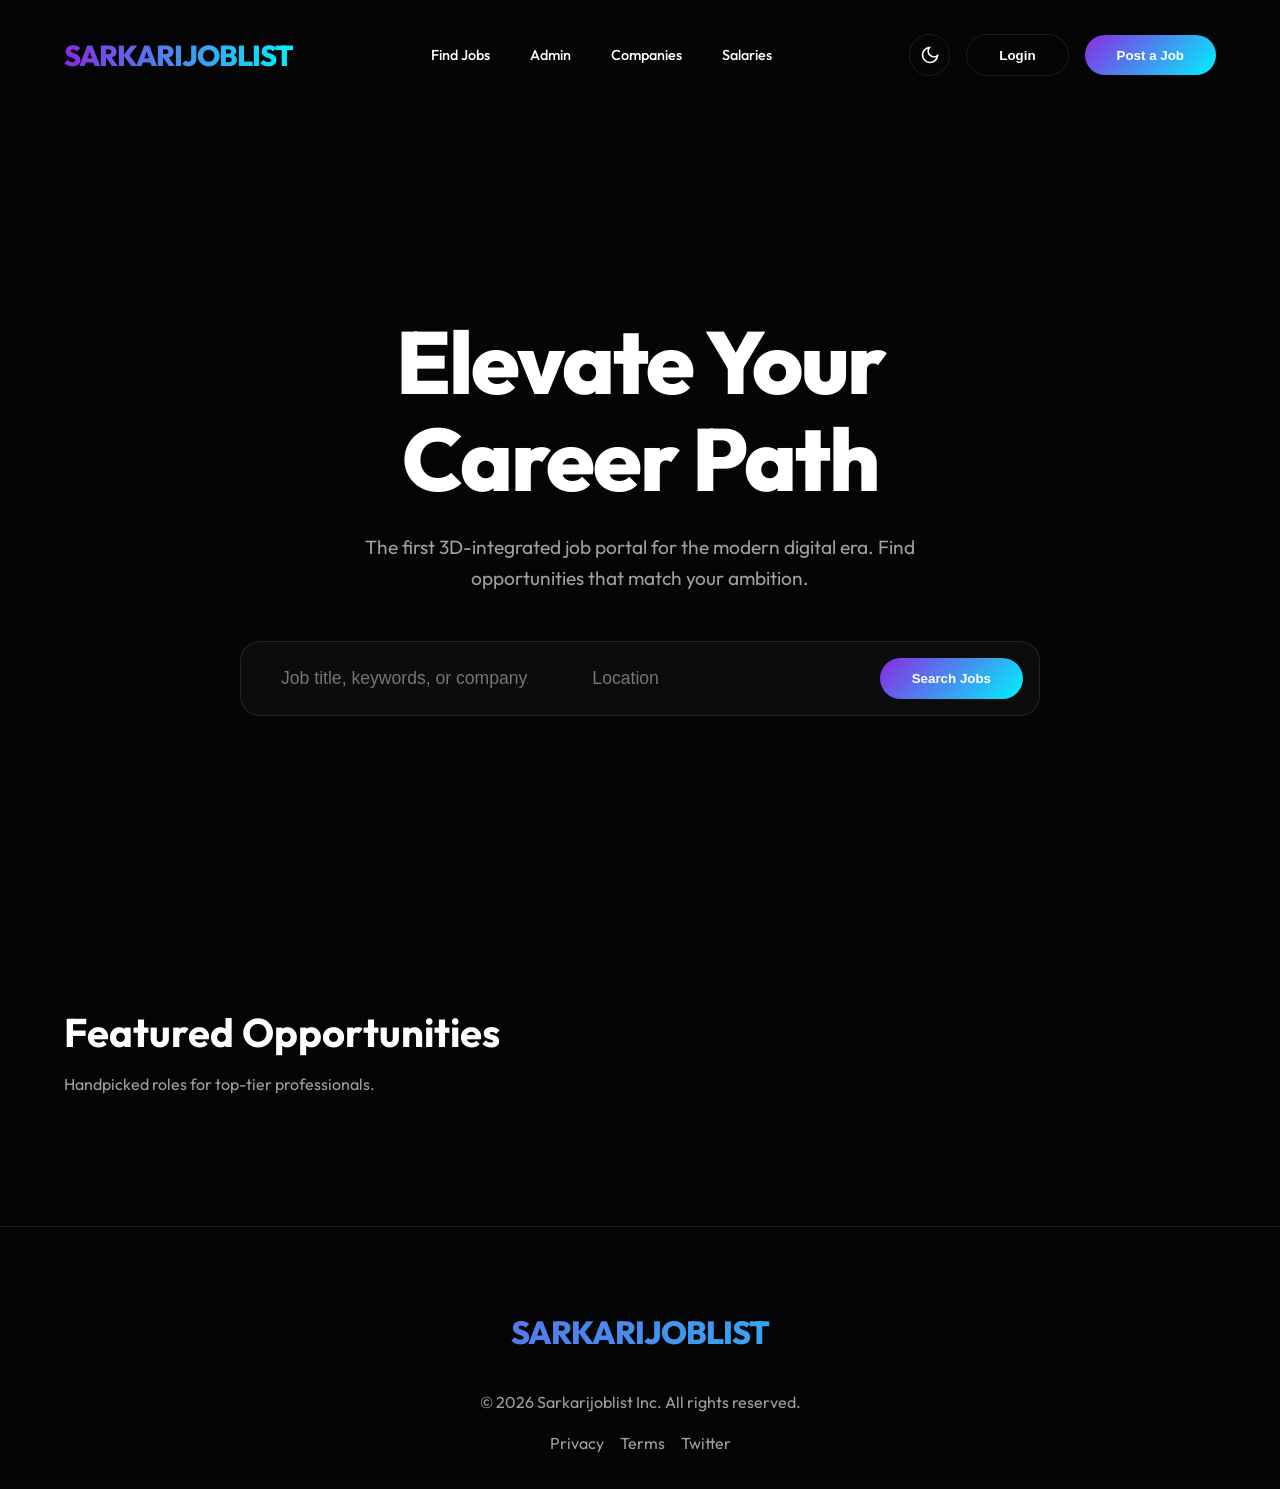
<file: index.html>
<!DOCTYPE html>
<html lang="en">
<head>
    <meta charset="UTF-8">
    <meta name="viewport" content="width=device-width, initial-scale=1.0">
    <title>Sarkarijoblist | Future of Job Search</title>
    <meta name="description" content="Discover your next career move in the 3D workspace. Sarkarijoblist connects top talent with innovative companies.">
    <link rel="stylesheet" href="style.css">
    <script src="https://cdnjs.cloudflare.com/ajax/libs/gsap/3.11.4/gsap.min.js"></script>
</head>
<body>
    <div id="canvas-container"></div>

    <div class="app">
        <nav>
            <div class="logo">SARKARIJOBLIST</div>
            <ul class="nav-links">
                <li><a href="#jobs">Find Jobs</a></li>
                <li><a href="admin.html">Admin</a></li>
                <li><a href="#">Companies</a></li>
                <li><a href="#">Salaries</a></li>
            </ul>
            <div style="display: flex; gap: 1rem; align-items: center;">
                <button id="theme-toggle" class="btn-secondary" style="padding: 0.6rem; display: flex; align-items: center; justify-content: center; border-radius: 50%;">
                    <svg id="theme-icon" viewBox="0 0 24 24" width="20" height="20" fill="none" stroke="currentColor" stroke-width="2"><path d="M21 12.79A9 9 0 1 1 11.21 3 7 7 0 0 0 21 12.79z"/></svg>
                </button>
                <button class="btn-secondary" id="login-btn">Login</button>
                <button class="btn-primary">Post a Job</button>
            </div>
        </nav>

        <section class="hero">
            <h1 id="hero-title">Elevate Your<br>Career Path</h1>
            <p id="hero-subtitle">The first 3D-integrated job portal for the modern digital era. Find opportunities that match your ambition.</p>
            
            <div class="search-container glass">
                <input type="text" placeholder="Job title, keywords, or company...">
                <input type="text" placeholder="Location">
                <button class="btn-primary">Search Jobs</button>
            </div>
        </section>

        <section id="jobs" class="jobs-section">
            <div class="section-header">
                <h2>Featured Opportunities</h2>
                <p style="color: var(--text-muted)">Handpicked roles for top-tier professionals.</p>
            </div>
            <div class="job-grid" id="job-grid">
                <!-- Jobs will be injected here -->
            </div>
        </section>

        <footer>
            <div class="footer-logo logo">SARKARIJOBLIST</div>
            <p style="color: var(--text-muted); margin-bottom: 1rem;">&copy; 2026 Sarkarijoblist Inc. All rights reserved.</p>
            <div style="display: flex; gap: 1rem; justify-content: center;">
                <a href="#" style="color: var(--text-muted); text-decoration: none;">Privacy</a>
                <a href="#" style="color: var(--text-muted); text-decoration: none;">Terms</a>
                <a href="#" style="color: var(--text-muted); text-decoration: none;">Twitter</a>
            </div>
        </footer>
    </div>

    <!-- Login Modal -->
    <div id="login-modal" class="modal-overlay">
        <div class="modal-content glass">
            <button class="close-modal" id="close-modal">&times;</button>
            <h2>Welcome Back</h2>
            <p style="color: var(--text-muted); margin-bottom: 2rem;">Choose your preferred login method to continue.</p>
            
            <div class="social-login-grid">
                <button class="social-btn google" id="google-login">
                    <svg viewBox="0 0 24 24" width="20" height="20"><path fill="currentColor" d="M12.48 10.92v3.28h7.84c-.24 1.84-.92 3.32-2.12 4.52-1.2 1.2-2.84 2.12-5.72 2.12-4.52 0-8.16-3.64-8.16-8.16s3.64-8.16 8.16-8.16c2.48 0 4.28.96 5.6 2.24l2.32-2.32C18.44 2.4 15.8 1 12.48 1 6.96 1 2.52 5.44 2.52 10.96s4.44 9.96 9.96 9.96c3.16 0 5.6-1.04 7.6-3.12 2.04-2.04 2.68-4.92 2.68-7.36 0-.48-.04-.96-.12-1.44H12.48z"/></svg>
                    Continue with Google
                </button>
                
                <button class="social-btn facebook" id="facebook-login">
                    <svg viewBox="0 0 24 24" width="20" height="20"><path fill="currentColor" d="M22 12c0-5.52-4.48-10-10-10S2 6.48 2 12c0 4.99 3.66 9.12 8.44 9.88v-6.99H7.9V12h2.54V9.41c0-2.51 1.49-3.89 3.78-3.89 1.09 0 2.23.19 2.23.19v2.46h-1.26c-1.24 0-1.63.77-1.63 1.56V12h2.77l-.44 2.89h-2.33v6.99C18.34 21.12 22 16.99 22 12z"/></svg>
                    Continue with Facebook
                </button>
                
                <button class="social-btn linkedin" id="linkedin-login">
                    <svg viewBox="0 0 24 24" width="20" height="20"><path fill="currentColor" d="M19 3a2 2 0 0 1 2 2v14a2 2 0 0 1-2 2H5a2 2 0 0 1-2-2V5a2 2 0 0 1 2-2h14m-.5 15.5v-5.3a2.7 2.7 0 0 0-2.7-2.7c-1.2 0-2.2.8-2.5 1.9v-1.6h-2.5v7.7h2.5v-4.1c0-.7.6-1.2 1.3-1.2s1.2.5 1.2 1.2v4.1h2.7M6.5 8.4c.8 0 1.5-.7 1.5-1.5s-.7-1.5-1.5-1.5-1.5.7-1.5 1.5.7 1.5 1.5 1.5m1.3 10.1V10.8H5.2v7.7h2.6z"/></svg>
                    Continue with LinkedIn
                </button>
            </div>

            <div class="modal-footer">
                <p>New to Jobluster? <a href="#">Create an account</a></p>
            </div>
        </div>
    </div>

    <script type="module">
        import { jobs } from './data.js';
        import './main.js';

        // Render Jobs
        const jobGrid = document.getElementById('job-grid');
        jobs.forEach(job => {
            const card = document.createElement('div');
            card.className = 'job-card glass';
            card.innerHTML = `
                <div class="company">${job.company}</div>
                <h3>${job.title}</h3>
                <div style="display: flex; justify-content: space-between; align-items: center; margin-top: 1rem;">
                    <span style="font-size: 0.85rem; color: var(--text-muted)">${job.location} • ${job.type}</span>
                    <span style="font-weight: 600; color: var(--secondary)">${job.salary}</span>
                </div>
                <div class="job-tags">
                    ${job.tags.map(tag => `<span class="tag">${tag}</span>`).join('')}
                </div>
            `;
            jobGrid.appendChild(card);
        });

        // Animations
        gsap.from('#hero-title', {
            y: 50,
            opacity: 0,
            duration: 1,
            ease: 'power4.out',
            delay: 0.2
        });

        gsap.from('#hero-subtitle', {
            y: 30,
            opacity: 0,
            duration: 1,
            ease: 'power4.out',
            delay: 0.4
        });

        gsap.from('.search-container', {
            scale: 0.9,
            opacity: 0,
            duration: 1,
            ease: 'back.out(1.7)',
            delay: 0.6
        });

        gsap.from('.job-card', {
            y: 100,
            opacity: 0,
            duration: 0.8,
            stagger: 0.1,
            scrollTrigger: {
                trigger: '#jobs',
                start: 'top 80%'
            }
        });
    </script>
</body>
</html>
</file>
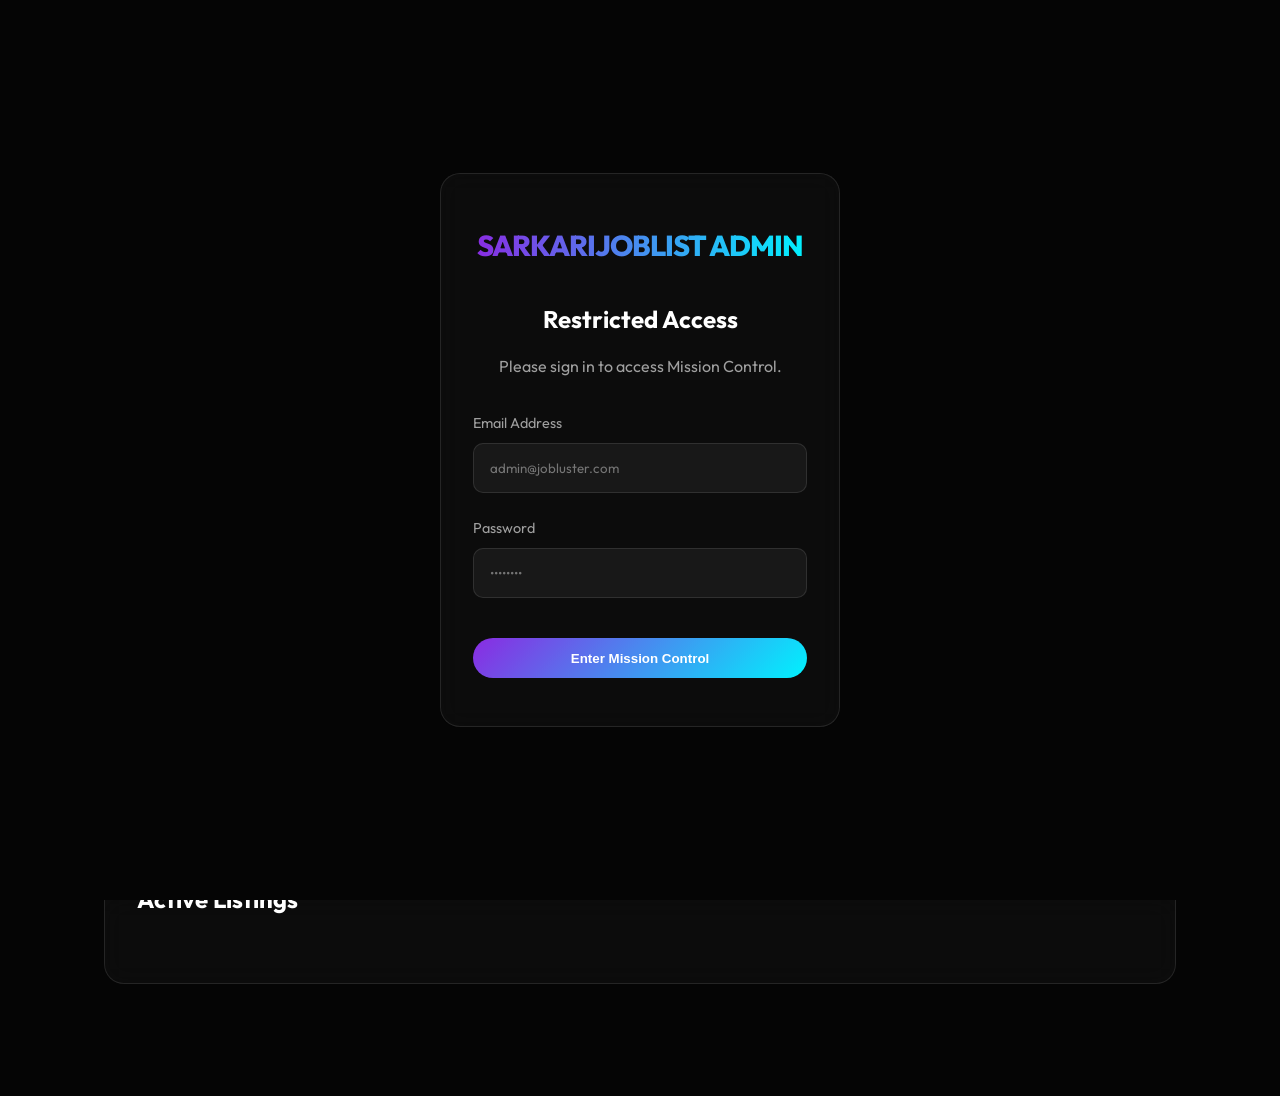
<file: admin.html>
<!DOCTYPE html>
<html lang="en">

<head>
    <meta charset="UTF-8">
    <meta name="viewport" content="width=device-width, initial-scale=1.0">
    <title>Sarkarijoblist | Admin Panel</title>
    <link rel="stylesheet" href="style.css">
    <script src="https://cdnjs.cloudflare.com/ajax/libs/gsap/3.11.4/gsap.min.js"></script>
    <style>
        .admin-container {
            padding: 5rem 5%;
            max-width: 1200px;
            margin: 0 auto;
        }

        .admin-card {
            padding: 2rem;
            margin-bottom: 2rem;
        }

        .form-group {
            margin-bottom: 1.5rem;
        }

        label {
            display: block;
            margin-bottom: 0.5rem;
            color: var(--text-muted);
            font-size: 0.9rem;
        }

        input,
        select,
        textarea {
            width: 100%;
            padding: 1rem;
            background: rgba(255, 255, 255, 0.05);
            border: 1px solid var(--glass-border);
            border-radius: 10px;
            color: white;
            font-family: inherit;
        }

        .admin-grid {
            display: grid;
            grid-template-columns: 1fr;
            gap: 2rem;
        }

        .job-list-item {
            display: flex;
            justify-content: space-between;
            align-items: center;
            padding: 1rem;
            border-bottom: 1px solid var(--glass-border);
        }

        .btn-danger {
            background: #ff4757;
            color: white;
            border: none;
            padding: 0.5rem 1rem;
            border-radius: 5px;
            cursor: pointer;
        }

        .header-actions {
            display: flex;
            justify-content: space-between;
            align-items: center;
            margin-bottom: 3rem;
        }

        /* Admin Login Overlay */
        #admin-login-overlay {
            position: fixed;
            top: 0;
            left: 0;
            width: 100%;
            height: 100%;
            background: var(--bg);
            z-index: 2000;
            display: flex;
            justify-content: center;
            align-items: center;
        }

        .login-card {
            width: 100%;
            max-width: 400px;
            padding: 3rem 2rem;
            text-align: center;
        }
    </style>
</head>

<body>
    <div id="canvas-container"></div>

    <!-- Admin Login Overlay -->
    <div id="admin-login-overlay">
        <div class="login-card glass">
            <div class="logo" style="margin-bottom: 2rem;">SARKARIJOBLIST ADMIN</div>
            <h2 style="margin-bottom: 1rem;">Restricted Access</h2>
            <p style="color: var(--text-muted); margin-bottom: 2rem;">Please sign in to access Mission Control.</p>

            <form id="admin-login-form">
                <div class="form-group" style="text-align: left;">
                    <label>Email Address</label>
                    <input type="email" id="admin-email" required placeholder="admin@jobluster.com">
                </div>
                <div class="form-group" style="text-align: left;">
                    <label>Password</label>
                    <input type="password" id="admin-password" required placeholder="••••••••">
                </div>
                <button type="submit" class="btn-primary" style="width: 100%; margin-top: 1rem;">Enter Mission
                    Control</button>
            </form>
            <p id="login-error" style="color: #ff4757; margin-top: 1rem; font-size: 0.9rem; display: none;">Invalid
                credentials. Please try again.</p>
        </div>
    </div>

    <div class="app">
        <nav>
            <div class="logo">SARKARIJOBLIST ADMIN</div>
            <ul class="nav-links">
                <li>
                    <button id="theme-toggle" class="btn-secondary"
                        style="padding: 0.6rem; display: flex; align-items: center; justify-content: center; border-radius: 50%;">
                        <svg id="theme-icon" viewBox="0 0 24 24" width="20" height="20" fill="none"
                            stroke="currentColor" stroke-width="2">
                            <path d="M21 12.79A9 9 0 1 1 11.21 3 7 7 0 0 0 21 12.79z" />
                        </svg>
                    </button>
                </li>
                <li><a href="index.html">View Site</a></li>
                <li><button id="admin-logout" class="btn-secondary"
                        style="padding: 0.5rem 1rem; font-size: 0.8rem;">Logout</button></li>
            </ul>
        </nav>

        <div class="admin-container">
            <div class="header-actions">
                <h1>Mission Control</h1>
                <p style="color: var(--text-muted)">Manage the future of careers.</p>
            </div>

            <div class="admin-grid">
                <!-- Add Job Section -->
                <div class="admin-card glass">
                    <h2 style="margin-bottom: 2rem;">Post New Position</h2>
                    <form id="add-job-form">
                        <div style="display: grid; grid-template-columns: 1fr 1fr; gap: 1rem;">
                            <div class="form-group">
                                <label>Job Title</label>
                                <input type="text" id="title" required placeholder="e.g. Senior 3D Designer">
                            </div>
                            <div class="form-group">
                                <label>Company Name</label>
                                <input type="text" id="company" required placeholder="e.g. Acme Corp">
                            </div>
                        </div>
                        <div style="display: grid; grid-template-columns: 1fr 1fr 1fr; gap: 1rem;">
                            <div class="form-group">
                                <label>Location</label>
                                <input type="text" id="location" required placeholder="e.g. Remote">
                            </div>
                            <div class="form-group">
                                <label>Type</label>
                                <select id="type">
                                    <option value="Full-time">Full-time</option>
                                    <option value="Contract">Contract</option>
                                    <option value="Part-time">Part-time</option>
                                </select>
                            </div>
                            <div class="form-group">
                                <label>Salary Range</label>
                                <input type="text" id="salary" required placeholder="e.g. $100k - $120k">
                            </div>
                        </div>
                        <div class="form-group">
                            <label>Tags (comma separated)</label>
                            <input type="text" id="tags" placeholder="e.g. React, Three.js, WebGL">
                        </div>
                        <button type="submit" class="btn-primary" style="width: 100%;">Deploy Position</button>
                    </form>
                </div>

                <!-- Job Management Section -->
                <div class="admin-card glass">
                    <h2 style="margin-bottom: 2rem;">Active Listings</h2>
                    <div id="admin-job-list">
                        <!-- Jobs will be listed here -->
                    </div>
                </div>
            </div>
        </div>
    </div>

    <script type="module" src="admin.js"></script>
    <script type="module" src="main.js"></script>
</body>

</html>
</file>
<file: style.css>
@import url('https://fonts.googleapis.com/css2?family=Outfit:wght@300;400;600;800&display=swap');

:root {
    --primary: #8a2be2;
    --secondary: #00f2fe;
    --bg: #050505;
    --surface: rgba(255, 255, 255, 0.05);
    --text: #ffffff;
    --text-muted: #a0a0a0;
    --glass: rgba(255, 255, 255, 0.03);
    --glass-border: rgba(255, 255, 255, 0.1);
    --font-main: 'Outfit', sans-serif;
}

[data-theme="light"] {
    --bg: #f0f2f5;
    --surface: rgba(0, 0, 0, 0.05);
    --text: #050505;
    --text-muted: #4b4b4b;
    --glass: rgba(255, 255, 255, 0.8);
    --glass-border: rgba(0, 0, 0, 0.08);
}

* {
    margin: 0;
    padding: 0;
    box-sizing: border-box;
}

body {
    background-color: var(--bg);
    color: var(--text);
    font-family: var(--font-main);
    overflow-x: hidden;
    line-height: 1.6;
}

#canvas-container {
    position: fixed;
    top: 0;
    left: 0;
    width: 100%;
    height: 100%;
    z-index: -1;
    pointer-events: none;
}

.app {
    position: relative;
    z-index: 1;
}

/* Glassmorphism Utility */
.glass {
    background: var(--glass);
    backdrop-filter: blur(12px);
    -webkit-backdrop-filter: blur(12px);
    border: 1px solid var(--glass-border);
    border-radius: 20px;
}

/* Navigation */
nav {
    display: flex;
    justify-content: space-between;
    align-items: center;
    padding: 2rem 5%;
    position: sticky;
    top: 0;
    z-index: 100;
}

.logo {
    font-size: 1.8rem;
    font-weight: 800;
    background: linear-gradient(to right, var(--primary), var(--secondary));
    -webkit-background-clip: text;
    -webkit-text-fill-color: transparent;
    letter-spacing: -1px;
}

.nav-links {
    display: flex;
    gap: 2.5rem;
    list-style: none;
}

.nav-links a {
    color: var(--text);
    text-decoration: none;
    font-weight: 500;
    font-size: 0.9rem;
    transition: color 0.3s ease;
}

.nav-links a:hover {
    color: var(--secondary);
}

.btn-primary {
    background: linear-gradient(135deg, var(--primary), var(--secondary));
    color: white;
    padding: 0.8rem 2rem;
    border-radius: 30px;
    border: none;
    font-weight: 600;
    cursor: pointer;
    transition: transform 0.3s ease, box-shadow 0.3s ease;
}

.btn-primary:hover {
    transform: translateY(-2px);
    box-shadow: 0 10px 20px rgba(138, 43, 226, 0.3);
}

.btn-secondary {
    background: transparent;
    color: var(--text);
    padding: 0.8rem 2rem;
    border-radius: 30px;
    border: 1px solid var(--glass-border);
    font-weight: 600;
    cursor: pointer;
    transition: all 0.3s ease;
}

.btn-secondary:hover {
    background: var(--surface);
    border-color: var(--text-muted);
}

/* Hero Section */
.hero {
    height: 90vh;
    display: flex;
    flex-direction: column;
    justify-content: center;
    align-items: center;
    text-align: center;
    padding: 0 5%;
}

.hero h1 {
    font-size: clamp(3rem, 8vw, 5.5rem);
    font-weight: 800;
    margin-bottom: 1.5rem;
    letter-spacing: -2px;
    line-height: 1.1;
}

.hero p {
    font-size: 1.2rem;
    color: var(--text-muted);
    max-width: 600px;
    margin-bottom: 3rem;
}

.search-container {
    width: 100%;
    max-width: 800px;
    padding: 1rem;
    display: flex;
    gap: 1rem;
}

.search-container input {
    flex: 1;
    background: transparent;
    border: none;
    outline: none;
    color: white;
    padding: 0 1.5rem;
    font-size: 1.1rem;
}

/* Job Section */
.jobs-section {
    padding: 5rem 5%;
}

.section-header {
    margin-bottom: 3rem;
}

.section-header h2 {
    font-size: 2.5rem;
    margin-bottom: 0.5rem;
}

.job-grid {
    display: grid;
    grid-template-columns: repeat(auto-fill, minmax(350px, 1fr));
    gap: 2rem;
}

.job-card {
    padding: 2rem;
    transition: transform 0.3s ease, border-color 0.3s ease;
    cursor: pointer;
}

.job-card:hover {
    transform: translateY(-5px);
    border-color: var(--primary);
}

.job-card .company {
    color: var(--secondary);
    font-weight: 600;
    margin-bottom: 0.5rem;
    font-size: 0.9rem;
}

.job-card h3 {
    margin-bottom: 1rem;
    font-size: 1.4rem;
}

.job-tags {
    display: flex;
    gap: 0.5rem;
    margin-top: 1.5rem;
}

.tag {
    background: rgba(255, 255, 255, 0.05);
    padding: 0.3rem 0.8rem;
    border-radius: 5px;
    font-size: 0.8rem;
}

/* Footer */
footer {
    padding: 5rem 5% 2rem;
    text-align: center;
    border-top: 1px solid var(--glass-border);
}

.footer-logo {
    font-size: 2rem;
    font-weight: 800;
    margin-bottom: 2rem;
}

/* Modal Styles */
.modal-overlay {
    position: fixed;
    top: 0;
    left: 0;
    width: 100%;
    height: 100%;
    background: rgba(0, 0, 0, 0.8);
    backdrop-filter: blur(5px);
    display: none; /* Hidden by default */
    justify-content: center;
    align-items: center;
    z-index: 1000;
    opacity: 0;
    transition: opacity 0.3s ease;
}

.modal-overlay.active {
    display: flex;
    opacity: 1;
}

.modal-content {
    width: 90%;
    max-width: 450px;
    padding: 3rem 2rem;
    position: relative;
    text-align: center;
    box-shadow: 0 25px 50px -12px rgba(0, 0, 0, 0.5);
}

.close-modal {
    position: absolute;
    top: 1.5rem;
    right: 1.5rem;
    background: transparent;
    border: none;
    color: var(--text-muted);
    font-size: 2rem;
    cursor: pointer;
    line-height: 1;
}

.close-modal:hover {
    color: var(--text);
}

.modal-content h2 {
    font-size: 2rem;
    margin-bottom: 0.5rem;
}

.social-login-grid {
    display: flex;
    flex-direction: column;
    gap: 1rem;
    margin-bottom: 2rem;
}

.social-btn {
    display: flex;
    align-items: center;
    justify-content: center;
    gap: 1rem;
    padding: 1rem;
    border-radius: 12px;
    border: 1px solid var(--glass-border);
    background: var(--glass);
    color: var(--text);
    font-size: 1rem;
    font-weight: 500;
    cursor: pointer;
    transition: all 0.3s ease;
}

.social-btn:hover {
    transform: scale(1.02);
    border-color: var(--text-muted);
}

.social-btn svg {
    transition: transform 0.3s ease;
}

.social-btn:hover svg {
    transform: rotate(10deg);
}

.social-btn.google:hover {
    background: rgba(219, 68, 55, 0.1);
    border-color: #db4437;
}

.social-btn.facebook:hover {
    background: rgba(24, 119, 242, 0.1);
    border-color: #1877f2;
}

.social-btn.linkedin:hover {
    background: rgba(0, 119, 181, 0.1);
    border-color: #0077b5;
}

.modal-footer {
    border-top: 1px solid var(--glass-border);
    padding-top: 1.5rem;
}

.modal-footer p {
    font-size: 0.9rem;
    color: var(--text-muted);
}

.modal-footer a {
    color: var(--secondary);
    text-decoration: none;
    font-weight: 600;
}

/* Loader Animation */
.loader {
    width: 48px;
    height: 48px;
    border: 5px solid var(--glass-border);
    border-bottom-color: var(--primary);
    border-radius: 50%;
    display: inline-block;
    box-sizing: border-box;
    animation: rotation 1s linear infinite;
    margin: 0 auto;
}

@keyframes rotation {
    0% { transform: rotate(0deg); }
    100% { transform: rotate(360deg); }
}
</file>
